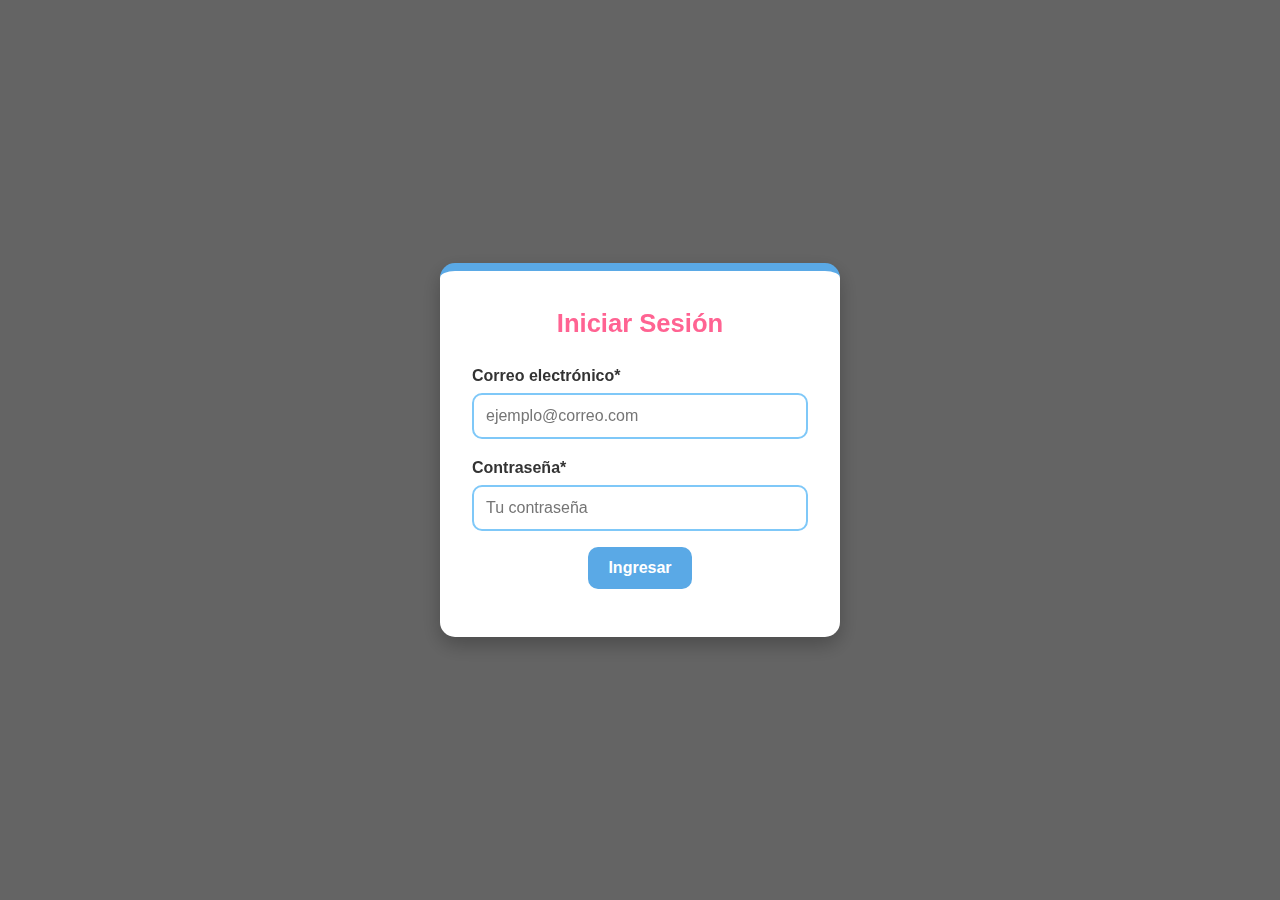
<file: login.html>
<!DOCTYPE html>
<html lang="es">
<head>
  <meta charset="UTF-8" />
  <meta name="viewport" content="width=device-width, initial-scale=1.0" />
  <title>Iniciar Sesión</title>
  <link rel="stylesheet" href="stylegeneral.css" />
  <style>
    /* Fondo oscuro */
    .modal {
      position: fixed;
      top: 0; left: 0;
      width: 100%; height: 100%;
      background-color: rgba(0,0,0,0.6);
      display: flex;
      justify-content: center;
      align-items: center;
      visibility: visible; /* cámbialo a hidden cuando quieras ocultarlo */
    }

    /* Caja del login */
    .modal-content {
      background: #ffffff;
      padding: 2rem;
      border-radius: 15px;
      width: 90%;
      max-width: 400px;
      box-shadow: 0 8px 20px rgba(0,0,0,0.25);
      text-align: center;
      animation: fadeIn 0.3s ease-in-out;
      border-top: 8px solid #5AA9E6; /* azul principal */
    }

    /* Título */
    .modal-content h2 {
      margin-bottom: 1.2rem;
      font-size: 1.6rem;
      color: #FF6392;
    }

    /* Labels */
    .modal-content label {
      display: block;
      text-align: left;
      margin-bottom: 0.3rem;
      font-weight: 600;
      color: #333;
    }

    /* Inputs */
    .modal-content input {
      width: 100%;
      padding: 12px;
      margin-bottom: 1rem;
      border: 2px solid #7FC8F8;
      border-radius: 10px;
      font-size: 1rem;
      transition: border-color 0.3s;
    }

    .modal-content input:focus {
      outline: none;
      border-color: #FF6392; /* rosa */
    }

    /* Botón */
    .modal-content button {
      background: #5AA9E6;
      color: white;
      border: none;
      padding: 12px 20px;
      font-size: 1rem;
      border-radius: 10px;
      cursor: pointer;
      font-weight: bold;
      transition: background 0.3s, transform 0.2s;
    }

    .modal-content button:hover {
      background: #FF6392; /* rosa al pasar mouse */
      transform: scale(1.05);
    }

    /* Mensaje */
    #loginMessage {
      margin-top: 1rem;
      font-size: 0.9rem;
      color: #FF6392;
    }

    /* Animación */
    @keyframes fadeIn {
      from { opacity: 0; transform: scale(0.9); }
      to { opacity: 1; transform: scale(1); }
    }
  </style>
</head>
<body>

  <!-- Contenedor modal -->
  <div class="modal">
    <div class="modal-content">
      <form id="loginForm">
        <h2>Iniciar Sesión</h2>

        <label for="loginEmail">Correo electrónico*</label>
        <input type="email" id="loginEmail" name="loginEmail" required placeholder="ejemplo@correo.com">

        <label for="loginPassword">Contraseña*</label>
        <input type="password" id="loginPassword" name="loginPassword" required placeholder="Tu contraseña">

        <button type="submit">Ingresar</button>
      </form>

      <p id="loginMessage"></p>
    </div>
  </div>

  <script src="login.js"></script>
</body>
</html>
</file>
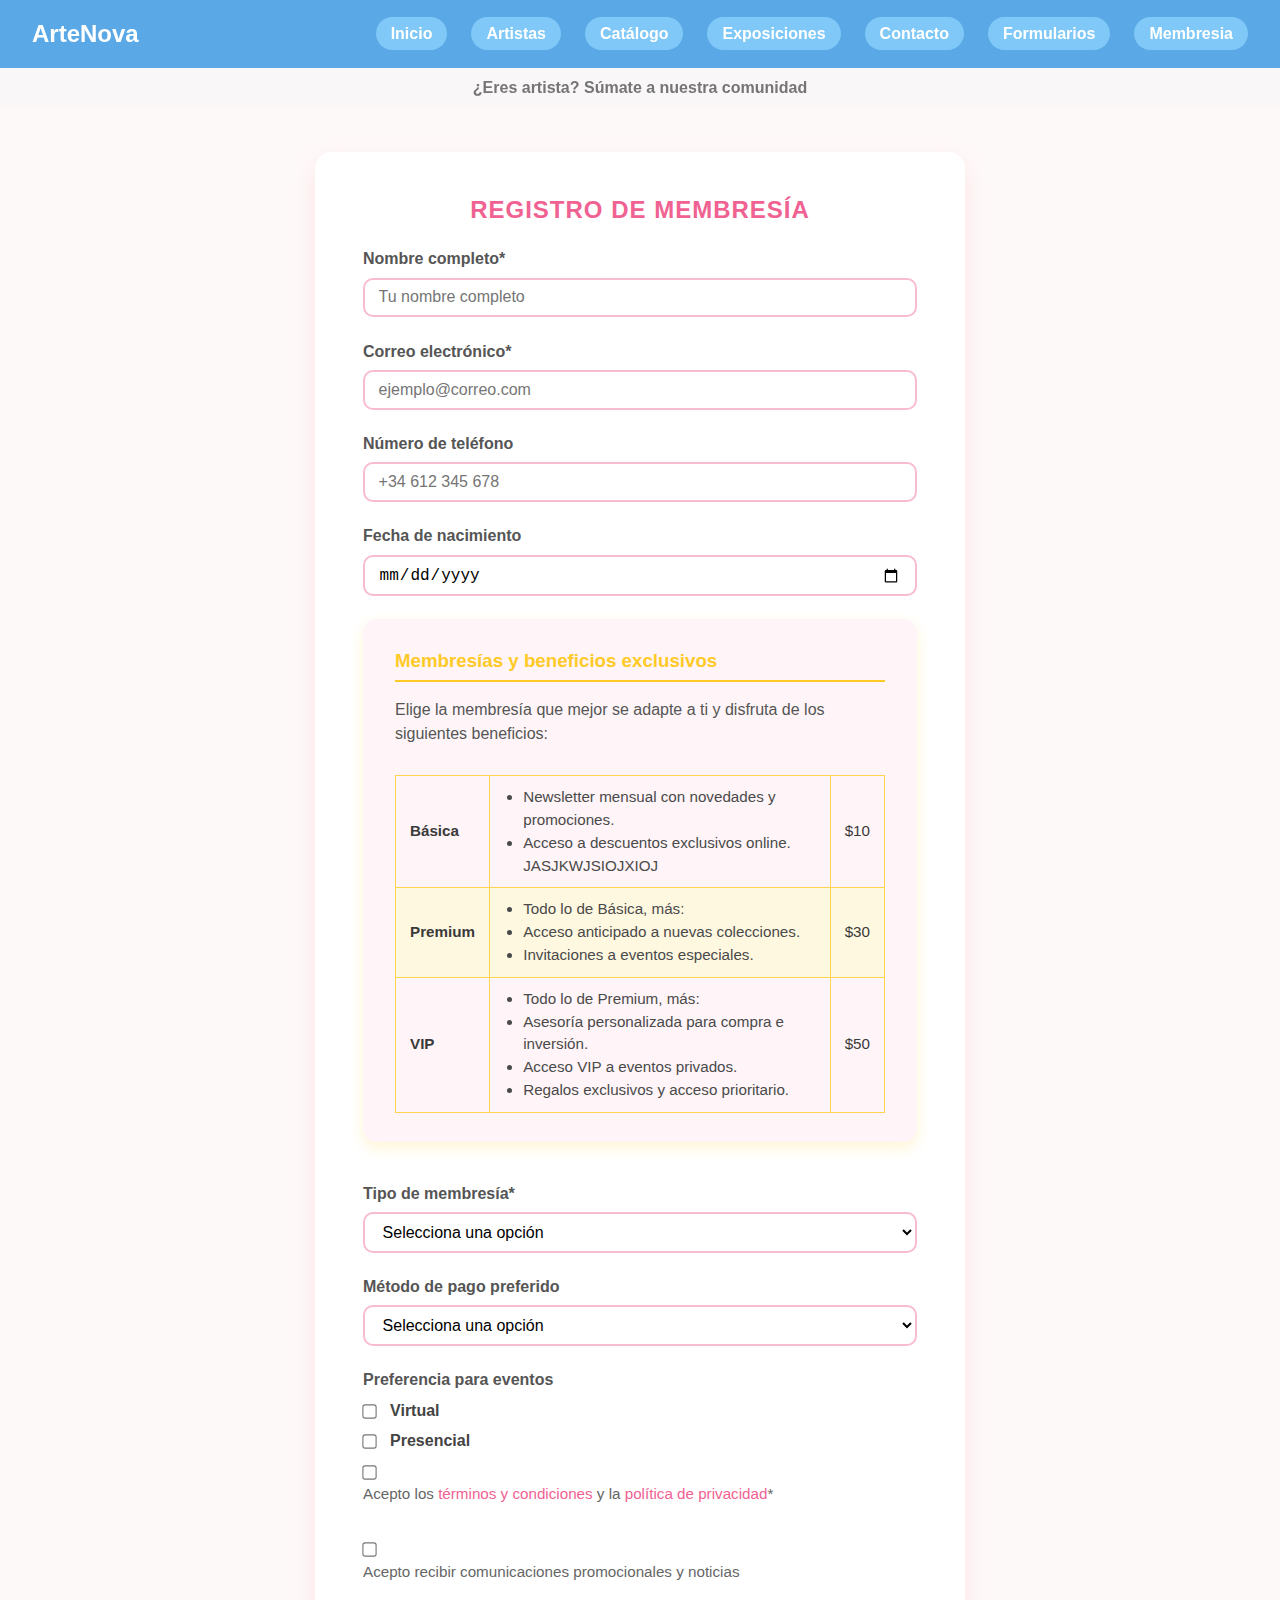
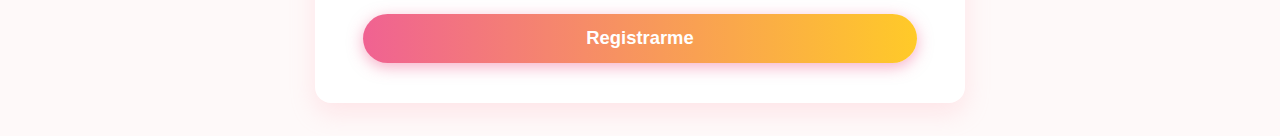
<file: Membresia.html>
<!DOCTYPE html>
<html lang="es">
<head>
  <meta charset="UTF-8" />
  <meta name="viewport" content="width=device-width, initial-scale=1.0" />
  <title>Registro de Membresía</title>
  <link rel="stylesheet" href="stylegeneral.css" />
  <style>
    /* Reset básico */
    * {
      margin: 0;
      padding: 0;
      box-sizing: border-box;
    }

    html, body {
      overflow-x: hidden;
    }

    body {
      font-family: 'Segoe UI', Tahoma, Geneva, Verdana, sans-serif;
      background-color: #fef9f9;
      color: #3a3a3a;
      line-height: 1.5;
      padding: 2rem 1rem;
      display: flex;
      justify-content: center;
      min-height: 100vh;
      align-items: flex-start;
    }

    form#membershipForm {
      background-color: #fff;
      padding: 2.5rem 3rem;
      border-radius: 16px;
      box-shadow: 0 10px 25px rgba(255, 182, 193, 0.3);
      max-width: 650px;
      width: 100%;
      text-align: left;
    }

    form#membershipForm h2 {
      color: #f06292;
      margin-bottom: 1.2rem;
      font-weight: 700;
      text-align: center;
      letter-spacing: 1px;
      text-transform: uppercase;
    }

    form#membershipForm h3 {
      color: #ffca28;
      margin-bottom: 1rem;
      font-weight: 700;
      border-bottom: 2px solid #ffca28;
      padding-bottom: 0.3rem;
    }

    #membershipInfo p {
      color: #555;
      margin-bottom: 1.8rem;
      font-size: 1rem;
    }

    #membershipInfo {
      background-color: #fff5f8;
      padding: 1.8rem 2rem;
      border-radius: 14px;
      box-shadow: 0 6px 15px rgba(255, 202, 40, 0.2);
      margin-bottom: 2.5rem;
    }

    table {
      width: 100%;
      border-collapse: collapse;
      font-size: 0.95rem;
      margin-top: 1rem;
    }

    table thead tr {
      background-color: #ffe082;
      color: #795548;
      font-weight: 600;
    }

    table, th, td {
      border: 1px solid #ffd54f;
      padding: 10px 14px;
    }

    table tbody tr:nth-child(even) {
      background-color: #fff8e1;
    }

    table ul {
      padding-left: 1.2rem;
      list-style-type: disc;
      color: #4a4a4a;
    }

    label {
      display: block;
      margin-bottom: 0.4rem;
      font-weight: 600;
      color: #555;
    }

    input[type="text"],
    input[type="email"],
    input[type="tel"],
    input[type="date"],
    select {
      width: 100%;
      padding: 0.55rem 0.85rem;
      margin-bottom: 1.4rem;
      border: 2px solid #f8bbd0;
      border-radius: 10px;
      font-size: 1rem;
      transition: border-color 0.3s ease;
      background-color: #fff;
    }

    input[type="text"]:focus,
    input[type="email"]:focus,
    input[type="tel"]:focus,
    input[type="date"]:focus,
    select:focus {
      border-color: #f06292;
      outline: none;
      box-shadow: 0 0 8px rgba(240, 98, 146, 0.5);
    }

    input[type="checkbox"] {
      margin-right: 0.5rem;
      transform: scale(1.1);
      vertical-align: middle;
    }

    label[for="terms"],
    label[for="consent"] {
      font-weight: 500;
      font-size: 0.95rem;
      color: #666;
    }

    label a {
      color: #f06292;
      text-decoration: none;
    }

    label a:hover {
      text-decoration: underline;
      color: #d81b60;
    }

    button[type="submit"] {
      background: linear-gradient(90deg, #f06292 0%, #ffca28 100%);
      color: #fff;
      border: none;
      border-radius: 30px;
      padding: 0.85rem 0;
      font-size: 1.15rem;
      font-weight: 700;
      width: 100%;
      cursor: pointer;
      transition: box-shadow 0.3s ease, transform 0.3s ease;
      box-shadow: 0 4px 15px rgba(240, 98, 146, 0.5);
    }

    button[type="submit"]:hover {
      box-shadow: 0 6px 20px rgba(255, 202, 40, 0.7);
      transform: scale(1.05);
    }

    input[type="checkbox"][name="eventPreference"] {
      margin-right: 0.6rem;
    }

    input[type="checkbox"][name="eventPreference"] + label {
      display: inline-block;
      margin-right: 1.8rem;
      font-weight: 600;
      cursor: pointer;
      color: #444;
    }

    /* Responsive */
    @media (max-width: 680px) {
      form#membershipForm {
        padding: 1.5rem 1rem;
        max-width: 100%;
      }

      table,
      table thead,
      table tbody,
      table th,
      table td,
      table tr {
        display: block;
        width: 100%;
      }

      table thead {
        display: none;
      }

      table tr {
        margin-bottom: 1.5rem;
        border: 1px solid #ffd54f;
        border-radius: 10px;
        padding: 1rem;
        background-color: #fff8e1;
      }

      table td {
        position: relative;
        padding-left: 50%;
        text-align: left;
        border: none;
        border-bottom: 1px solid #ffd54f;
      }

      table td::before {
        content: attr(data-label);
        position: absolute;
        left: 1rem;
        top: 0.8rem;
        font-weight: bold;
        color: #795548;
      }
    }
  </style>
</head>
<body>

  <div class="header-group">
        <header>
            <h1><a href="index.html">ArteNova</a></h1>

            <!-- Sidebar celulares -->
            <button class="hamburger" aria-label="Abrir menú">
                <i class="fas fa-bars"></i>
            </button>

            <nav>
                <ul>
                    <li><a href="index.html">Inicio</a></li>
                    <li><a href="Artistas.html">Artistas</a></li>
                    <li><a href="Catálogo.html">Catálogo</a></li>
                    <li><a href="Exposiciones.html">Exposiciones</a></li>
                    <li><a href="Contacto.html">Contacto</a></li>
                    <li><a href="Formularios.html">Formularios</a></li>
                    <li><a href="Membresia.html">Membresia</a></li>
                </ul>
            </nav>

            <div class="mobile-menu" id="mobileMenu">
                <button class="close-btn" aria-label="Cerrar menú">
                    <i class="fas fa-times"></i>
                </button>
                <ul>
                    <li><a href="index.html">Inicio</a></li>
                    <li><a href="Artistas.html">Artistas</a></li>
                    <li><a href="Catálogo.html">Catálogo</a></li>
                    <li><a href="Exposiciones.html">Exposiciones</a></li>
                    <li><a href="Contacto.html">Contacto</a></li>
                    <li><a href="Formularios.html">Formularios</a></li>
                    <li><a href="Membresia.html">Membresia</a></li>
                </ul>
                <div class="mobile-social-links">
                    <a href="https://www.facebook.com/" aria-label="Facebook"><i class="fab fa-facebook-f"></i></a>
                    <a href="https://www.instagram.com/" aria-label="Instagram"><i class="fab fa-instagram"></i></a>
                    <a href="https://www.tiktok.com/es/" aria-label="TikTok"><i class="fab fa-tiktok"></i></a>
                </div>

            </div>

            <div class="menu-overlay" id="menuOverlay"></div>

        </header>
        <section class="artist-banner" role="banner" aria-label="Invitación para artistas">
            <p>¿Eres artista? Súmate a nuestra comunidad</p>
        </section>
    </div>

<main style="margin-top: 120px;">
  <form id="membershipForm" action="/submit-membership" method="POST">

    <h2>Registro de Membresía</h2>

    <label for="fullName">Nombre completo*</label>
    <input type="text" id="fullName" name="fullName" required placeholder="Tu nombre completo"><br>

    <label for="email">Correo electrónico*</label>
    <input type="email" id="email" name="email" required placeholder="ejemplo@correo.com"><br>

    <label for="phone">Número de teléfono</label>
    <input type="tel" id="phone" name="phone" placeholder="+34 612 345 678"><br>

    <label for="birthDate">Fecha de nacimiento</label>
    <input type="date" id="birthDate" name="birthDate"><br>

    <section id="membershipInfo">
      <h3>Membresías y beneficios exclusivos</h3>
      <p>Elige la membresía que mejor se adapte a ti y disfruta de los siguientes beneficios:</p>

      <table>
        <tbody>
          <tr>
            <td data-label="Nivel"><strong>Básica</strong></td>
            <td data-label="Beneficios principales">
              <ul>
                <li>Newsletter mensual con novedades y promociones.</li>
                <li>Acceso a descuentos exclusivos online. JASJKWJSIOJXIOJ</li>
              </ul>
            </td>
            <td data-label="Precio mensual">$10</td>
          </tr>
          <tr>
            <td data-label="Nivel"><strong>Premium</strong></td>
            <td data-label="Beneficios principales">
              <ul>
                <li>Todo lo de Básica, más:</li>
                <li>Acceso anticipado a nuevas colecciones.</li>
                <li>Invitaciones a eventos especiales.</li>
              </ul>
            </td>
            <td data-label="Precio mensual">$30</td>
          </tr>
          <tr>
            <td data-label="Nivel"><strong>VIP</strong></td>
            <td data-label="Beneficios principales">
              <ul>
                                <li>Todo lo de Premium, más:</li>
                <li>Asesoría personalizada para compra e inversión.</li>
                <li>Acceso VIP a eventos privados.</li>
                <li>Regalos exclusivos y acceso prioritario.</li>
              </ul>
            </td>
            <td data-label="Precio mensual">$50</td>
          </tr>
        </tbody>
      </table>
    </section>

    <label for="membershipType">Tipo de membresía*</label>
    <select id="membershipType" name="membershipType" required>
      <option value="" disabled selected>Selecciona una opción</option>
      <option value="basica">Básica – $10 / mes</option>
      <option value="premium">Premium – $30 / mes</option>
      <option value="vip">VIP – $50 / mes</option>
    </select><br>

    <label for="paymentMethod">Método de pago preferido</label>
    <select id="paymentMethod" name="paymentMethod">
      <option value="" disabled selected>Selecciona una opción</option>
      <option value="tarjeta">Tarjeta de crédito/débito</option>
      <option value="paypal">PayPal</option>
      <option value="transferencia">Transferencia bancaria</option>
    </select><br>

    <label for="contactPreference">Preferencia para eventos</label>
    <input type="checkbox" id="eventVirtual" name="eventPreference" value="Virtual">
    <label for="eventVirtual">Virtual</label><br>
    <input type="checkbox" id="eventPresencial" name="eventPreference" value="Presencial">
    <label for="eventPresencial">Presencial</label><br>

    <input type="checkbox" id="terms" name="terms" required>
    <label for="terms">Acepto los <a href="/terminos-y-condiciones" target="_blank">términos y condiciones</a> y la <a href="/politica-de-privacidad" target="_blank">política de privacidad</a>*</label><br>

    <input type="checkbox" id="consent" name="consent">
    <label for="consent">Acepto recibir comunicaciones promocionales y noticias</label><br>

    <button type="submit">Registrarme</button>

  </form>
  </main>



  <script src="main.js"></script>
</body>
</html>
</file>
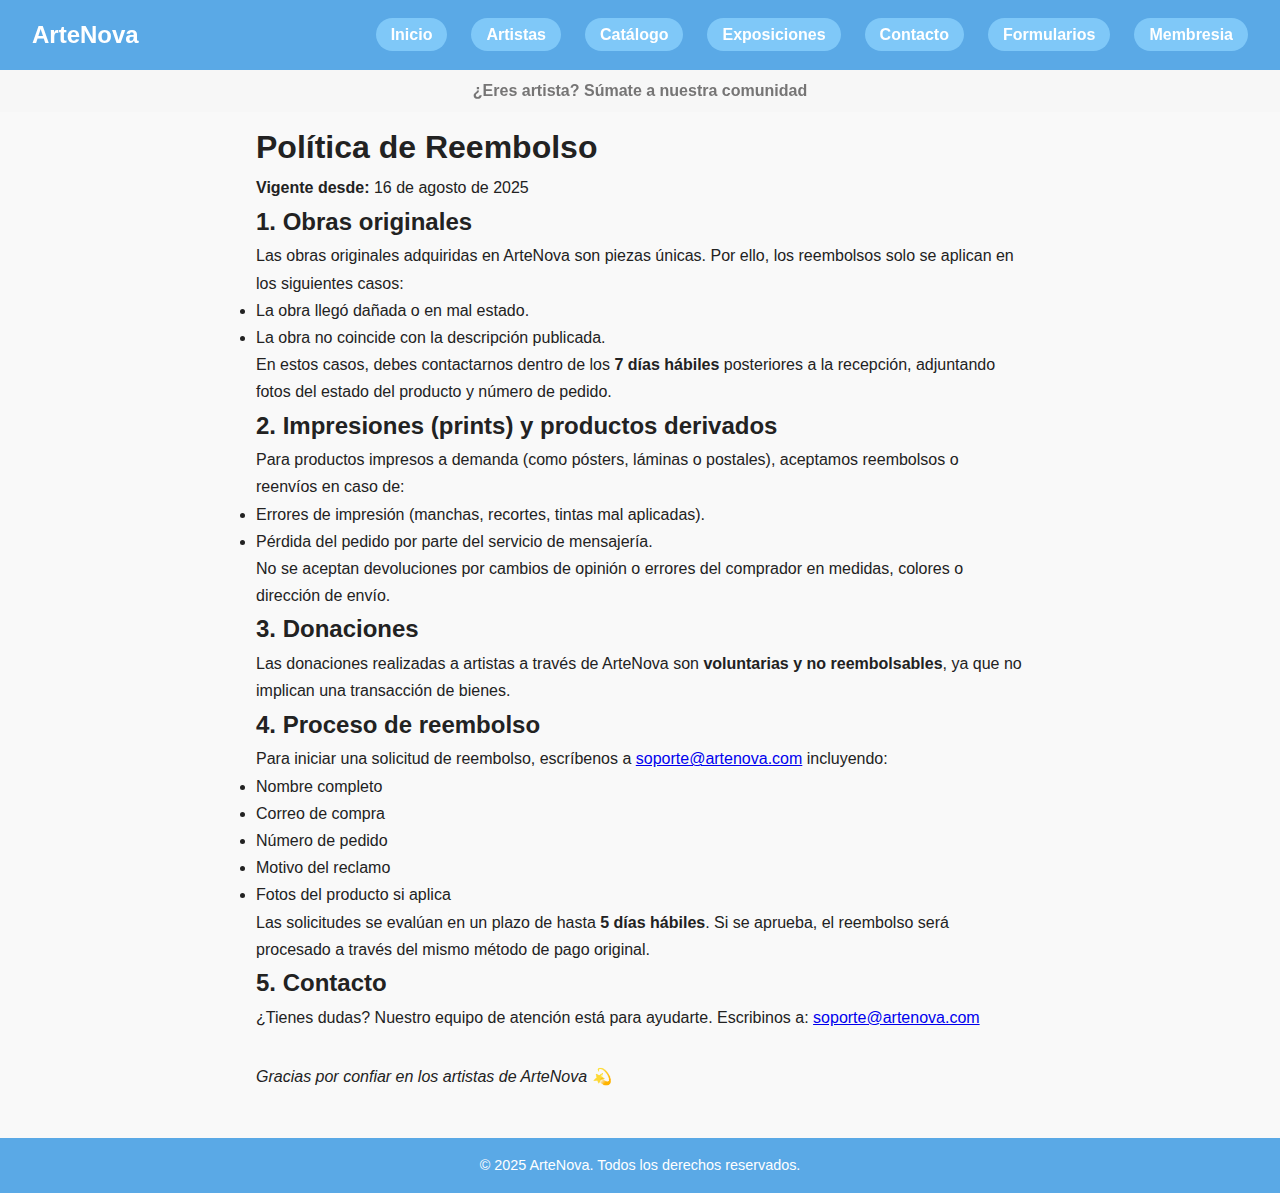
<file: Política de reembolso.html>
<!DOCTYPE html>
<html lang="es">
<head>
  <meta charset="UTF-8" />
  <meta name="viewport" content="width=device-width, initial-scale=1" />
  <title>Política de Reembolso | ArteNova</title>
  <link rel="stylesheet" href="stylegeneral.css" />
  <link
      rel="stylesheet"
      href="https://cdnjs.cloudflare.com/ajax/libs/font-awesome/6.5.2/css/all.min.css"
    />
</head>
<div class="header-group">
        <header>
            <h1><a href="index.html">ArteNova</a></h1>

            <!-- Sidebar celulares -->
            <button class="hamburger" aria-label="Abrir menú">
                <i class="fas fa-bars"></i>
            </button>

            <nav>
                <ul>
                    <li><a href="index.html">Inicio</a></li>
                    <li><a href="Artistas.html">Artistas</a></li>
                    <li><a href="Catálogo.html">Catálogo</a></li>
                    <li><a href="Exposiciones.html">Exposiciones</a></li>
                    <li><a href="Contacto.html">Contacto</a></li>
                    <li><a href="Formularios.html">Formularios</a></li>
                    <li><a href="Membresia.html">Membresia</a></li>
                </ul>
            </nav>

            <div class="mobile-menu" id="mobileMenu">
                <button class="close-btn" aria-label="Cerrar menú">
                    <i class="fas fa-times"></i>
                </button>
                <ul>
                    <li><a href="index.html">Inicio</a></li>
                    <li><a href="Artistas.html">Artistas</a></li>
                    <li><a href="Catálogo.html">Catálogo</a></li>
                    <li><a href="Exposiciones.html">Exposiciones</a></li>
                    <li><a href="Contacto.html">Contacto</a></li>
                </ul>
                <div class="mobile-social-links">
                    <a href="https://www.facebook.com/" aria-label="Facebook"><i class="fab fa-facebook-f"></i></a>
                    <a href="https://www.instagram.com/" aria-label="Instagram"><i class="fab fa-instagram"></i></a>
                    <a href="https://www.tiktok.com/es/" aria-label="TikTok"><i class="fab fa-tiktok"></i></a>
                </div>

            </div>

            <div class="menu-overlay" id="menuOverlay"></div>

        </header>
        <section class="artist-banner" role="banner" aria-label="Invitación para artistas">
            <p>¿Eres artista? Súmate a nuestra comunidad</p>
        </section>
    </div>
<body>
  <main style="max-width: 800px; margin: 120px auto 2rem; padding: 0 1rem; line-height: 1.7;">
    <h1>Política de Reembolso</h1>
    <p><strong>Vigente desde:</strong> 16 de agosto de 2025</p>

    <h2>1. Obras originales</h2>
    <p>Las obras originales adquiridas en ArteNova son piezas únicas. Por ello, los reembolsos solo se aplican en los siguientes casos:</p>
    <ul>
      <li>La obra llegó dañada o en mal estado.</li>
      <li>La obra no coincide con la descripción publicada.</li>
    </ul>
    <p>En estos casos, debes contactarnos dentro de los <strong>7 días hábiles</strong> posteriores a la recepción, adjuntando fotos del estado del producto y número de pedido.</p>

    <h2>2. Impresiones (prints) y productos derivados</h2>
    <p>Para productos impresos a demanda (como pósters, láminas o postales), aceptamos reembolsos o reenvíos en caso de:</p>
    <ul>
      <li>Errores de impresión (manchas, recortes, tintas mal aplicadas).</li>
      <li>Pérdida del pedido por parte del servicio de mensajería.</li>
    </ul>
    <p>No se aceptan devoluciones por cambios de opinión o errores del comprador en medidas, colores o dirección de envío.</p>

    <h2>3. Donaciones</h2>
    <p>Las donaciones realizadas a artistas a través de ArteNova son <strong>voluntarias y no reembolsables</strong>, ya que no implican una transacción de bienes.</p>

    <h2>4. Proceso de reembolso</h2>
    <p>Para iniciar una solicitud de reembolso, escríbenos a <a href="mailto:soporte@artenova.com">soporte@artenova.com</a> incluyendo:</p>
    <ul>
      <li>Nombre completo</li>
      <li>Correo de compra</li>
      <li>Número de pedido</li>
      <li>Motivo del reclamo</li>
      <li>Fotos del producto si aplica</li>
    </ul>
    <p>Las solicitudes se evalúan en un plazo de hasta <strong>5 días hábiles</strong>. Si se aprueba, el reembolso será procesado a través del mismo método de pago original.</p>

    <h2>5. Contacto</h2>
    <p>¿Tienes dudas? Nuestro equipo de atención está para ayudarte. Escribinos a: <a href="mailto:soporte@artenova.com">soporte@artenova.com</a></p>

    <p style="margin-top: 2rem;"><em>Gracias por confiar en los artistas de ArteNova 💫</em></p>
  </main>

  <footer>
    <p>© 2025 ArteNova. Todos los derechos reservados.</p>
  </footer>

<!-- JS -->

  <script src="main.js"></script>

</body>
</html>
</file>
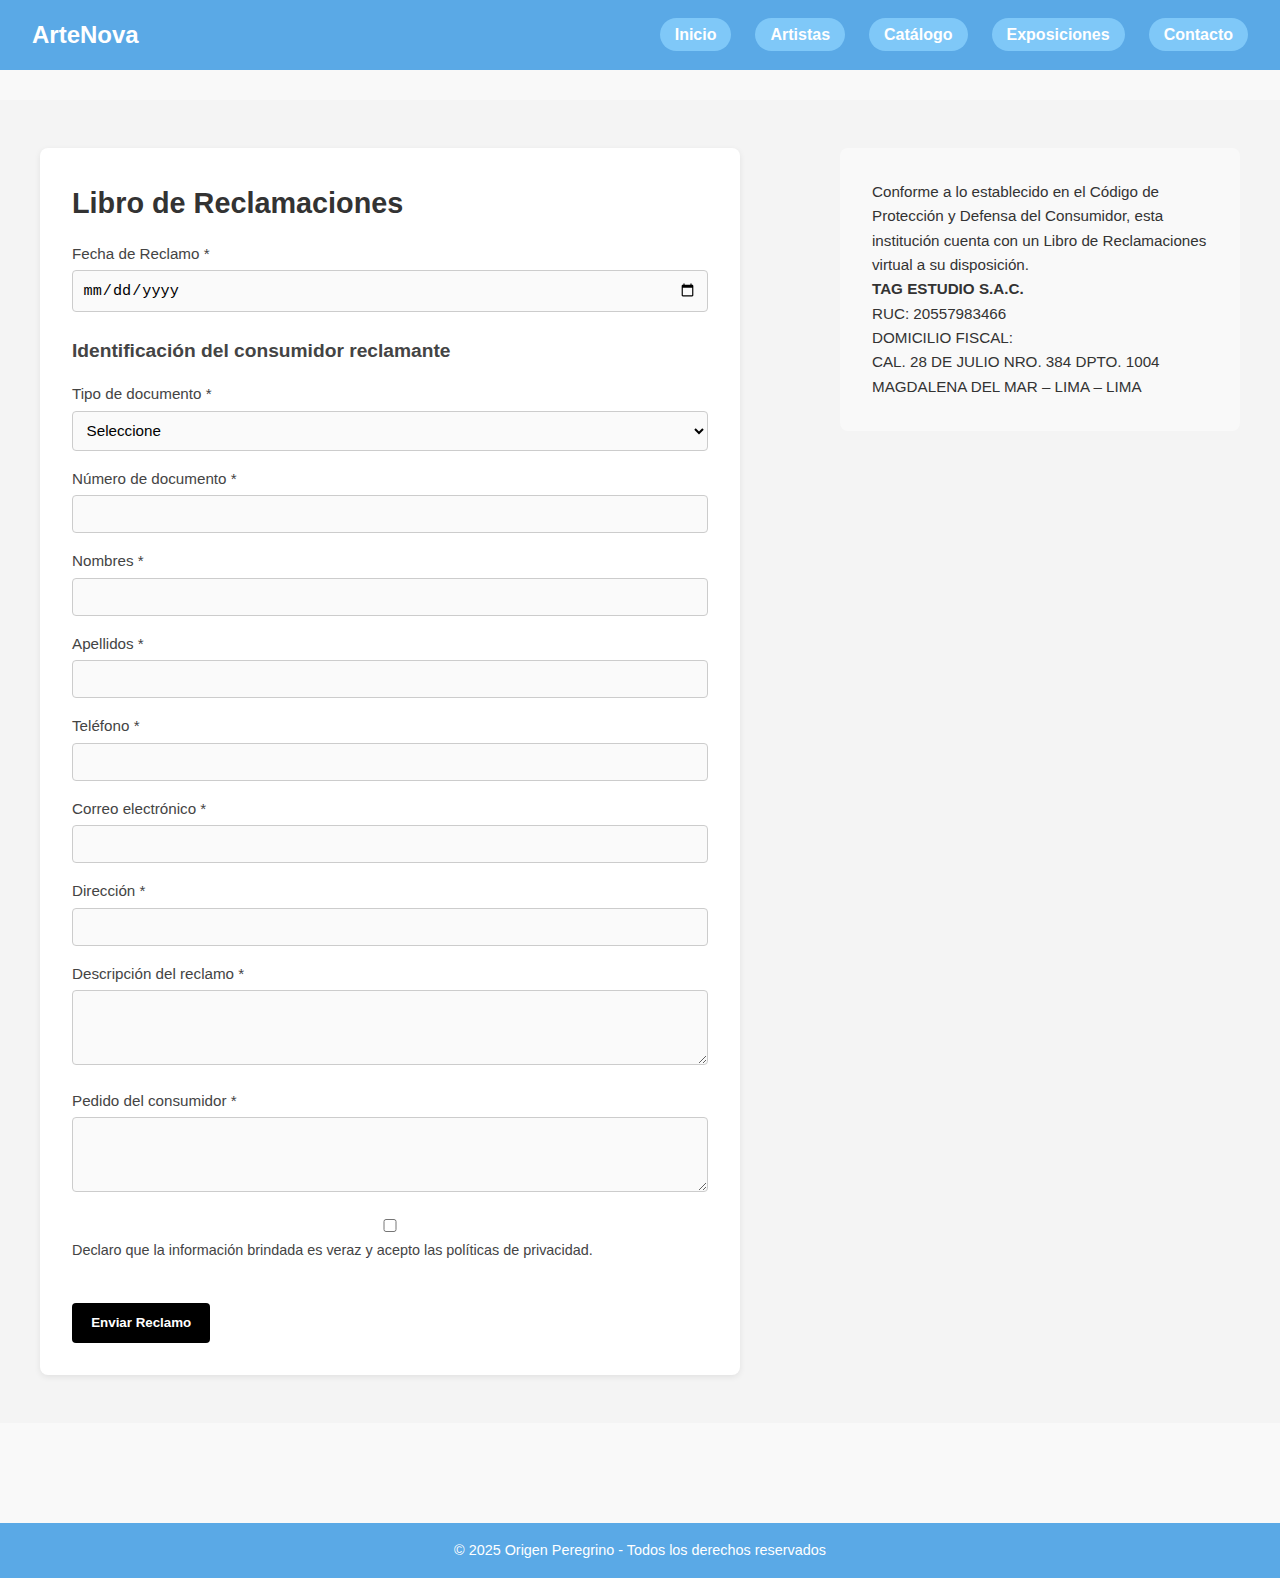
<file: Reclamaciones.html>
<!DOCTYPE html>
<html lang="en">
  <head>
    <meta charset="UTF-8" />
    <meta name="viewport" content="width=device-width, initial-scale=1" />
    <link rel="stylesheet" href="stylegeneral.css" />
    <link
      rel="stylesheet"
      href="https://cdnjs.cloudflare.com/ajax/libs/font-awesome/6.5.2/css/all.min.css"
    />
    <title>Libro de Reclamaciones - ArteNova</title>

    <style>
      body,
      header,
      nav,
      h1,
      ul,
      li,
      a {
        font-family: "Segoe UI", Tahoma, Geneva, Verdana, sans-serif;
      }

      body {
        background: #f9f9f9;
        color: #222;
        line-height: 1.6;
        margin: 0;
        padding: 0;
      }

      header {
        background-color: #5aa9e6;
        color: white;
        padding: 1rem 2rem;
        display: flex;
        justify-content: space-between;
        align-items: center;
      }

      header h1 {
        font-size: 1.5rem;
        margin: 0;
      }

      nav ul {
        list-style: none;
        display: flex;
        gap: 1.5rem;
        margin: 0;
        padding: 0;
      }

      nav a {
        background-color: #7fc8f8;
        color: white;
        text-decoration: none;
        padding: 8px 15px;
        border-radius: 20px;
        font-weight: 600;
        transition: background-color 0.3s ease;
      }

      nav a:hover {
        background-color: #ff6392;
      }

      .libro-reclamaciones {
        width: 100vw;
        margin-left: calc(-50vw + 50%);
        background-color: #f4f4f4;
        padding: 3rem 1rem;
      }

      .libro-container {
        display: flex;
        flex-wrap: nowrap;
        justify-content: space-between;
        gap: 2rem;
        max-width: 1200px;
        margin: 0 auto;
      }

      .libro-formulario {
        flex: 1 1 60%;
        max-width: 700px;
        background-color: white;
        padding: 2rem;
        border-radius: 8px;
        box-shadow: 0 2px 6px rgba(0, 0, 0, 0.08);
      }

      .libro-formulario h2 {
        margin-bottom: 1rem;
        font-size: 1.8rem;
        color: #333;
      }

      .libro-formulario h3 {
        margin: 1.5rem 0 1rem;
        font-size: 1.2rem;
        color: #444;
      }

      .formulario-reclamo label {
        display: block;
        margin-bottom: 1rem;
        font-size: 0.95rem;
        color: #444;
      }

      .formulario-reclamo input,
      .formulario-reclamo select,
      .formulario-reclamo textarea {
        width: 100%;
        padding: 0.6rem;
        margin-top: 0.25rem;
        border: 1px solid #ccc;
        border-radius: 4px;
        font-size: 0.95rem;
        background: #fafafa;
      }

      .formulario-reclamo .declaracion {
        font-size: 0.9rem;
        margin-top: 1rem;
      }

      .formulario-reclamo .btn {
        margin-top: 1.5rem;
        padding: 0.8rem 1.2rem;
        background-color: #000;
        color: white;
        border: none;
        border-radius: 4px;
        font-weight: 600;
        cursor: pointer;
        transition: background-color 0.3s ease;
      }

      .formulario-reclamo .btn:hover {
        background-color: #444;
      }

      .libro-info {
        flex: 1 1 35%;
        max-width: 400px;
        padding: 2rem;
        background-color: #f9f9f9;
        border-radius: 8px;
        font-size: 0.95rem;
        color: #333;
        line-height: 1.6;
        position: sticky;
        top: 2rem;
        align-self: start;
      }

      @media (max-width: 768px) {
        .libro-container {
          flex-wrap: wrap;
          flex-direction: column;
        }

        .libro-formulario,
        .libro-info {
          max-width: 100%;
          flex: 1 1 100%;
        }

        .libro-info {
          position: relative;
          top: auto;
          align-self: auto;
        }
      }

      footer {
        text-align: center;
        padding: 1rem;
        font-size: 0.9rem;
        color: #ffffff;
        background-color: #5aa9e6;
        margin-top: 3rem;
      }
    </style>
  </head>

  <body>
    <div class="header-group">
      <header>
        <h1><a href="Index.html">ArteNova</a></h1>

        <!-- Sidebar celulares -->
        <button class="hamburger" aria-label="Abrir menú">
          <i class="fas fa-bars"></i>
        </button>

        <nav>
          <ul>
            <li><a href="Index.html">Inicio</a></li>
            <li><a href="Artistas.html">Artistas</a></li>
            <li><a href="Catálogo.html">Catálogo</a></li>
            <li><a href="Exposiciones.html">Exposiciones</a></li>
            <li><a href="Contacto.html">Contacto</a></li>
          </ul>
        </nav>

        <!-- Menú celulares -->
        <div class="mobile-menu" id="mobileMenu">
          <button class="close-btn" aria-label="Cerrar menú">
            <i class="fas fa-times"></i>
          </button>
          <ul>
            <li><a href="Index.html">Inicio</a></li>
            <li><a href="Artistas.html">Artistas</a></li>
            <li><a href="Catálogo.html">Catálogo</a></li>
            <li><a href="Exposiciones.html">Exposiciones</a></li>
            <li><a href="Contacto.html">Contacto</a></li>
          </ul>
          <div class="mobile-social-links">
            <a href="https://www.facebook.com/" aria-label="Facebook"
              ><i class="fab fa-facebook-f"></i
            ></a>
            <a href="https://www.instagram.com/" aria-label="Instagram"
              ><i class="fab fa-instagram"></i
            ></a>
            <a href="https://www.tiktok.com/es/" aria-label="TikTok"
              ><i class="fab fa-tiktok"></i
            ></a>
          </div>
        </div>

        <div class="menu-overlay" id="menuOverlay"></div>
      </header>
    </div>
    <main style="margin: 100px;">
      <section class="libro-reclamaciones">
        <div class="libro-container">
          <!-- Formulario -->
          <div class="libro-formulario">
            <h2>Libro de Reclamaciones</h2>
            <form action="#" method="post" class="formulario-reclamo">
              <label>
                Fecha de Reclamo *
                <input type="date" name="fecha" required />
              </label>

              <h3>Identificación del consumidor reclamante</h3>

              <label>
                Tipo de documento *
                <select required>
                  <option value="">Seleccione</option>
                  <option>DNI</option>
                  <option>CE</option>
                  <option>RUC</option>
                </select>
              </label>

              <label>
                Número de documento *
                <input type="text" required />
              </label>

              <label>
                Nombres *
                <input type="text" required />
              </label>

              <label>
                Apellidos *
                <input type="text" required />
              </label>

              <label>
                Teléfono *
                <input type="tel" required />
              </label>

              <label>
                Correo electrónico *
                <input type="email" required />
              </label>

              <label>
                Dirección *
                <input type="text" required />
              </label>

              <label>
                Descripción del reclamo *
                <textarea rows="3" required></textarea>
              </label>

              <label>
                Pedido del consumidor *
                <textarea rows="3" required></textarea>
              </label>

              <label class="declaracion">
                <input type="checkbox" required />
                Declaro que la información brindada es veraz y acepto las
                políticas de privacidad.
              </label>

              <button type="submit" class="btn">Enviar Reclamo</button>
            </form>
          </div>

          <!-- Información lateral -->
          <div class="libro-info">
            <p>
              Conforme a lo establecido en el Código de Protección y Defensa del
              Consumidor, esta institución cuenta con un Libro de Reclamaciones
              virtual a su disposición.
            </p>
            <p><strong>TAG ESTUDIO S.A.C.</strong></p>
            <p>RUC: 20557983466</p>
            <p>DOMICILIO FISCAL:</p>
            <p>CAL. 28 DE JULIO NRO. 384 DPTO. 1004</p>
            <p>MAGDALENA DEL MAR – LIMA – LIMA</p>
          </div>
        </div>
      </section>
    </main>
    <footer>
      <p>© 2025 Origen Peregrino - Todos los derechos reservados</p>
    </footer>
  </body>

  <!-- JS -->

  <script src="main.js"></script>

</html>
</file>
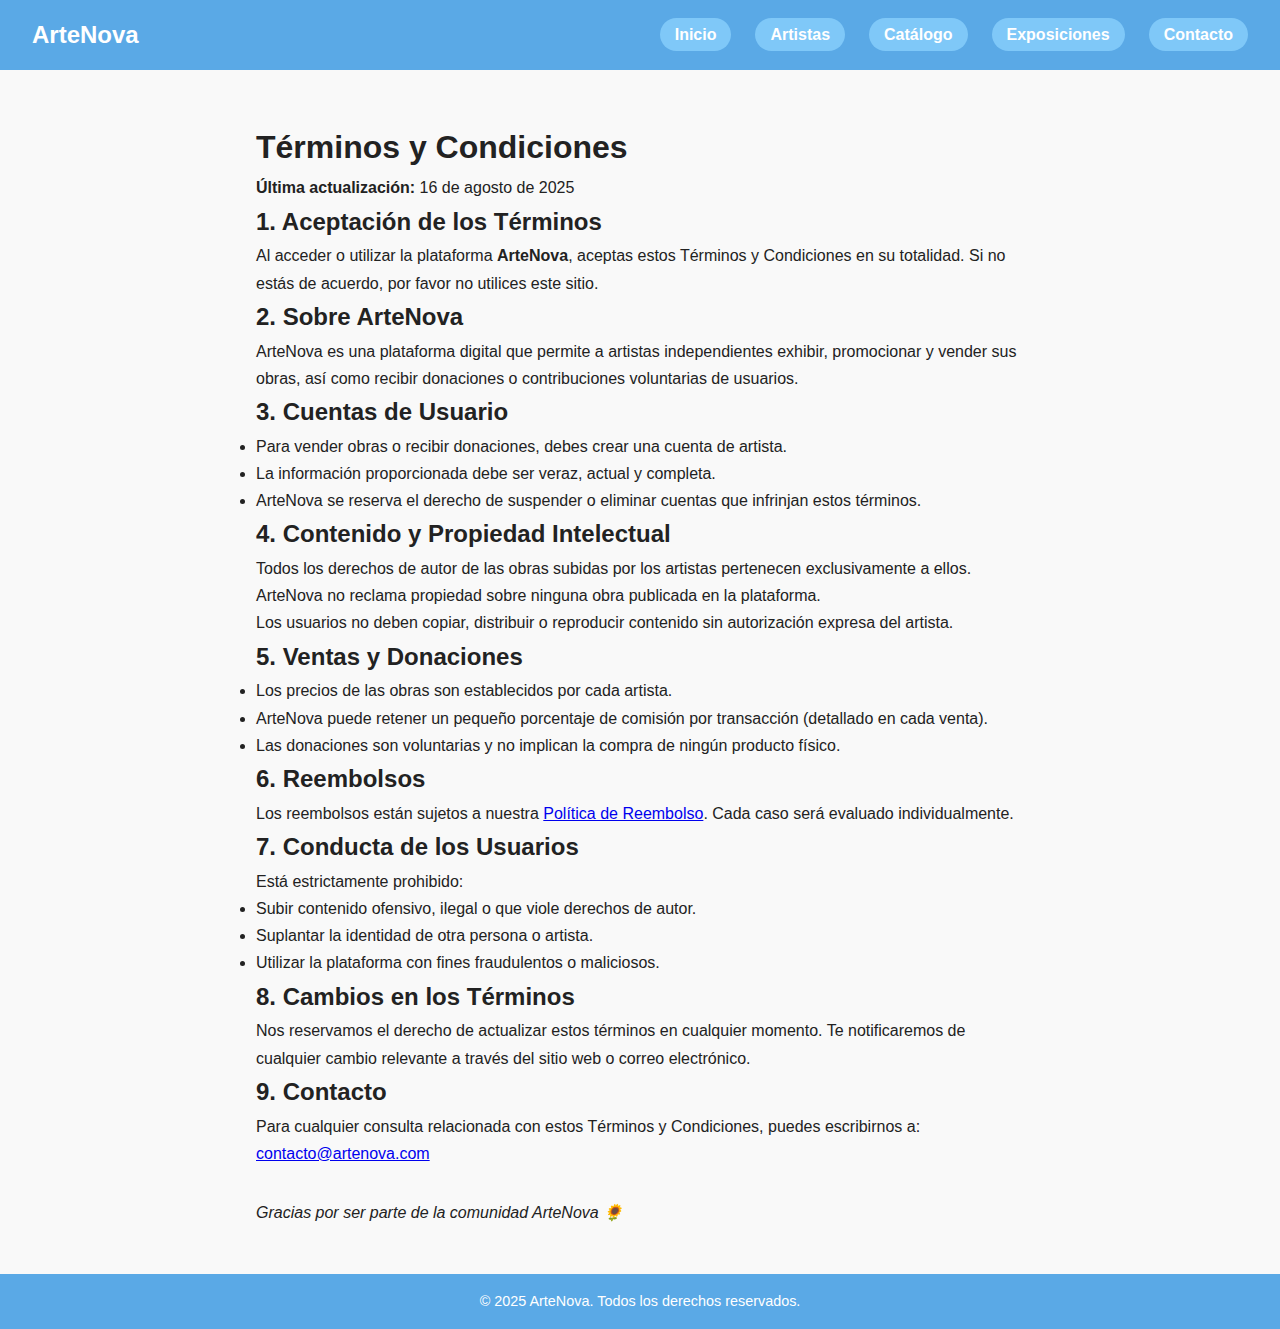
<file: Terminos.html>
<!DOCTYPE html>
<html lang="es">
<head>
  <meta charset="UTF-8" />
  <meta name="viewport" content="width=device-width, initial-scale=1" />
  <title>Términos y Condiciones | ArteNova</title>
  <link rel="stylesheet" href="stylegeneral.css" />
  <link
      rel="stylesheet"
      href="https://cdnjs.cloudflare.com/ajax/libs/font-awesome/6.5.2/css/all.min.css"
    />
</head>

<div class="header-group">
      <header>
        <h1><a href="Index.html">ArteNova</a></h1>

        <!-- Sidebar celulares -->
        <button class="hamburger" aria-label="Abrir menú">
          <i class="fas fa-bars"></i>
        </button>

        <nav>
          <ul>
            <li><a href="Index.html">Inicio</a></li>
            <li><a href="Artistas.html">Artistas</a></li>
            <li><a href="Catálogo.html">Catálogo</a></li>
            <li><a href="Exposiciones.html">Exposiciones</a></li>
            <li><a href="Contacto.html">Contacto</a></li>
          </ul>
        </nav>

        <!-- Menú celulares -->
        <div class="mobile-menu" id="mobileMenu">
          <button class="close-btn" aria-label="Cerrar menú">
            <i class="fas fa-times"></i>
          </button>
          <ul>
            <li><a href="Index.html">Inicio</a></li>
            <li><a href="Artistas.html">Artistas</a></li>
            <li><a href="Catálogo.html">Catálogo</a></li>
            <li><a href="Exposiciones.html">Exposiciones</a></li>
            <li><a href="Contacto.html">Contacto</a></li>
          </ul>
          <div class="mobile-social-links">
            <a href="https://www.facebook.com/" aria-label="Facebook"
              ><i class="fab fa-facebook-f"></i
            ></a>
            <a href="https://www.instagram.com/" aria-label="Instagram"
              ><i class="fab fa-instagram"></i
            ></a>
            <a href="https://www.tiktok.com/es/" aria-label="TikTok"
              ><i class="fab fa-tiktok"></i
            ></a>
          </div>
        </div>

        <div class="menu-overlay" id="menuOverlay"></div>
      </header>
    </div>
<body>
  <main style="max-width: 800px; margin: 120px auto 2rem; padding: 0 1rem; line-height: 1.7;">
    <h1>Términos y Condiciones</h1>
    <p><strong>Última actualización:</strong> 16 de agosto de 2025</p>

    <h2>1. Aceptación de los Términos</h2>
    <p>Al acceder o utilizar la plataforma <strong>ArteNova</strong>, aceptas estos Términos y Condiciones en su totalidad. Si no estás de acuerdo, por favor no utilices este sitio.</p>

    <h2>2. Sobre ArteNova</h2>
    <p>ArteNova es una plataforma digital que permite a artistas independientes exhibir, promocionar y vender sus obras, así como recibir donaciones o contribuciones voluntarias de usuarios.</p>

    <h2>3. Cuentas de Usuario</h2>
    <ul>
      <li>Para vender obras o recibir donaciones, debes crear una cuenta de artista.</li>
      <li>La información proporcionada debe ser veraz, actual y completa.</li>
      <li>ArteNova se reserva el derecho de suspender o eliminar cuentas que infrinjan estos términos.</li>
    </ul>

    <h2>4. Contenido y Propiedad Intelectual</h2>
    <p>Todos los derechos de autor de las obras subidas por los artistas pertenecen exclusivamente a ellos. ArteNova no reclama propiedad sobre ninguna obra publicada en la plataforma.</p>
    <p>Los usuarios no deben copiar, distribuir o reproducir contenido sin autorización expresa del artista.</p>

    <h2>5. Ventas y Donaciones</h2>
    <ul>
      <li>Los precios de las obras son establecidos por cada artista.</li>
      <li>ArteNova puede retener un pequeño porcentaje de comisión por transacción (detallado en cada venta).</li>
      <li>Las donaciones son voluntarias y no implican la compra de ningún producto físico.</li>
    </ul>

    <h2>6. Reembolsos</h2>
    <p>Los reembolsos están sujetos a nuestra <a href="Política de reembolso.html">Política de Reembolso</a>. Cada caso será evaluado individualmente.</p>

    <h2>7. Conducta de los Usuarios</h2>
    <p>Está estrictamente prohibido:</p>
    <ul>
      <li>Subir contenido ofensivo, ilegal o que viole derechos de autor.</li>
      <li>Suplantar la identidad de otra persona o artista.</li>
      <li>Utilizar la plataforma con fines fraudulentos o maliciosos.</li>
    </ul>

    <h2>8. Cambios en los Términos</h2>
    <p>Nos reservamos el derecho de actualizar estos términos en cualquier momento. Te notificaremos de cualquier cambio relevante a través del sitio web o correo electrónico.</p>

    <h2>9. Contacto</h2>
    <p>Para cualquier consulta relacionada con estos Términos y Condiciones, puedes escribirnos a: <a href="mailto:contacto@artenova.com">contacto@artenova.com</a></p>

    <p style="margin-top: 2rem;"><em>Gracias por ser parte de la comunidad ArteNova 🌻</em></p>
  </main>

  <footer>
    <p>© 2025 ArteNova. Todos los derechos reservados.</p>
  </footer>

  <!-- JS -->

  <script src="main.js"></script>

</body>
</html>
</file>
<file: stylegeneral.css>
/* Reset y fuente base */
* {
    margin: 0;
    padding: 0;
    box-sizing: border-box;
}

body {
    font-family: 'Segoe UI', Tahoma, Geneva, Verdana, sans-serif;
    background: #f9f9f9;
    color: #222;
    line-height: 1.6;
}

html, body {
    overflow-x: hidden;
    overflow-y: auto;
}

/* HEADER */
header {
    background-color: #5AA9E6;
    color: white;
    padding: 1rem 2rem;
    display: flex;
    justify-content: space-between;
    align-items: center;
}

header h1 {
    font-size: 1.5rem;
}

header h1 a {
    color: white;
    text-decoration: none;
}

header h1 a:hover {
    text-decoration: underline;
}

nav ul {
    list-style: none;
    display: flex;
    gap: 1.5rem;
}

nav a {
    background-color: #7FC8F8;
    color: white;
    text-decoration: none;
    padding: 8px 15px;
    border-radius: 20px;
    font-weight: 600;
    transition: background-color 0.3s ease;
}

nav a:hover {
    background-color: #FF6392;
}

.header-group {
    position: fixed;
    top: 0;
    left: 0;
    width: 100%;
    z-index: 1000;
    transition: transform 0.3s ease-in-out;
}

.header-group.scroll-hidden {
    transform: translateY(-100%);
}

/* Banner del artista */
.artist-banner {
    background-color: rgba(247, 247, 247, 0.7);
    color: #767575;
    text-align: center;
    padding: 0.5rem 0;
    font-weight: 600;
    font-size: 1rem;
    font-family: 'Segoe UI', Tahoma, Geneva, Verdana, sans-serif;
    position: relative;
    top: 0;
    margin: 0;
}


/* MENU MÓVIL */
.hamburger {
    display: none;
    background: none;
    border: none;
    font-size: 1.8rem;
    color: white;
    cursor: pointer;
}

.mobile-menu {
    position: fixed;
    top: 0;
    right: -100%;
    width: 250px;
    height: 100vh;
    background-color: #5AA9E6;
    color: white;
    padding: 2rem 1rem;
    transition: right 0.3s ease-in-out;
    z-index: 2000;
    display: flex;
    flex-direction: column;
    align-items: flex-start;
}

.menu-overlay {
    position: fixed;
    top: 0;
    left: 0;
    width: 100vw;
    height: 100vh;
    background-color: rgba(0, 0, 0, 0.5);
    z-index: 1500;
    display: none;
}

.menu-overlay.active {
    display: block;
}

.mobile-menu.active {
    right: 0;
}

.mobile-menu ul {
    list-style: none;
    width: 100%;
    padding: 0;
}

.mobile-menu ul li {
    margin-bottom: 1.5rem;
}

.mobile-menu ul li a {
    color: white;
    text-decoration: none;
    font-size: 1.2rem;
    font-weight: bold;
}

.close-btn {
    background: none;
    border: none;
    color: white;
    font-size: 1.8rem;
    align-self: flex-end;
    cursor: pointer;
}

.mobile-social-links {
    margin-top: auto;
    width: 100%;
    display: flex;
    justify-content: center;
    gap: 1rem;
    padding-top: 1rem;
    border-top: 1px solid rgba(255, 255, 255, 0.3);
}

.mobile-social-links a {
    color: white;
    font-size: 1.4rem;
    transition: color 0.3s ease;
}

.mobile-social-links a:hover {
    color: #FFE45E;
}

html.no-scroll,
body.no-scroll {
    overflow: hidden;
    height: 100%;
}

/* Botones flotantes */
.floating-buttons {
    position: fixed;
    right: 20px;
    z-index: 999;
}

/* Posiciones individuales */
.floating-buttons.login {
    bottom: 90px; /* botón WhatsApp debajo */
    
}

.floating-buttons.whatsapp {
    bottom: 160px; /* botón login más arriba */
}

.floating-btn {
    width: 60px;
    height: 60px;
    background-color: #25D366;
    display: flex;
    align-items: center;
    justify-content: center;
    border-radius: 50%;
    box-shadow: 0 4px 8px rgba(0, 0, 0, 0.1);
    transition: transform 0.3s ease;
}

.floating-btn img {
    width: 40px;
    height: 40px;
}

.floating-btn:hover {
    transform: scale(1.1);
}

/* Color personalizado para Login */
.floating-buttons.login .floating-btn {
    background-color: #ffdd36; /* Rosa login */
}

/* Color personalizado para WhatsApp */
.floating-buttons.whatsapp .floating-btn {
    background-color: #25D366; /* Verde WhatsApp */
}


/* Botón FAQ */
.faq-btn {
    position: fixed;
    bottom: 20px;
    right: 20px;
    background-color: #FF6392;
    color: white;
    border: none;
    border-radius: 50%;
    width: 60px;
    height: 60px;
    font-size: 30px;
    display: flex;
    align-items: center;
    justify-content: center;
    cursor: pointer;
}

.faq-btn:hover {
    transform: scale(1.1);
}

/* Caja FAQ */
.faq-container {
    position: fixed;
    bottom: 100px;
    right: 20px;
    width: 300px;
    background-color: white;
    border: 1px solid #ccc;
    border-radius: 10px;
    box-shadow: 0 4px 6px rgba(0, 0, 0, 0.1);
    display: none;
    z-index: 1000;
}

.faq-item {
    padding: 15px;
    border-bottom: 1px solid #f1f1f1;
    cursor: pointer;
}

.faq-item:last-child {
    border-bottom: none;
}

.faq-answer {
    display: none;
    padding: 10px;
    background-color: #f9f9f9;
    border-top: 1px solid #f1f1f1;
}


/* FOOTER */
footer {
    text-align: center;
    padding: 1rem;
    font-size: 0.9rem;
    color: #ffffff;
    margin-top: 3rem;
    background-color: #5AA9E6;
}

/*responsive*/
/*tablet*/
@media (max-width: 992px) {
    nav {
        display: none;
    }

    .hamburger {
        display: block;
    }
}
</file>
